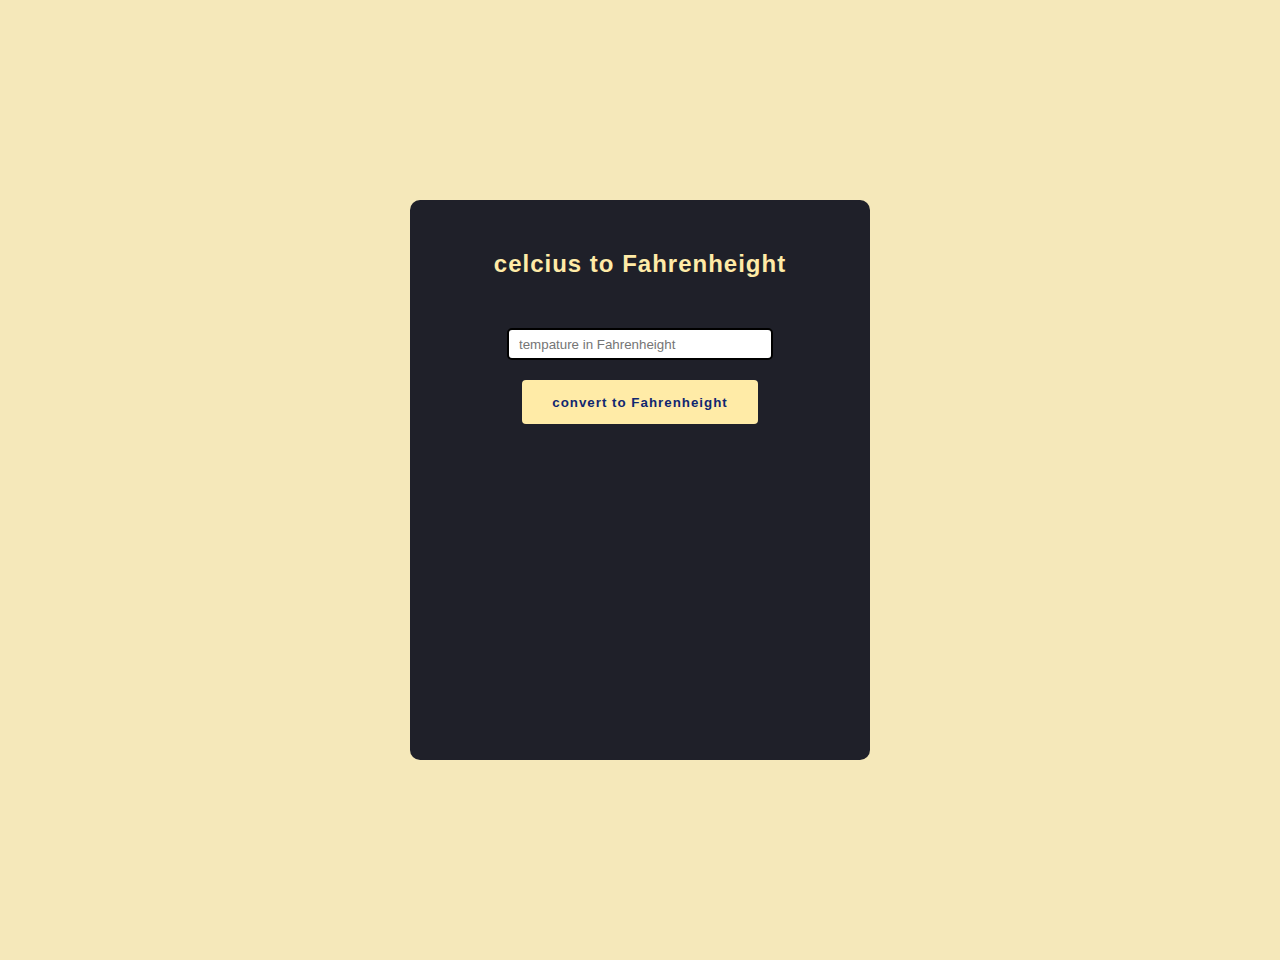
<file: Javascript/Celcius to Fahrenheight converter/index.html>
<!DOCTYPE html>
<html lang="en">
<head>
    <meta charset="UTF-8">
    <meta name="viewport" content="width=device-width, initial-scale=1.0">
    <title>Celsius to Fahrenheit</title>
    <link rel="stylesheet" href="style.css">
</head>
<body>
    <div id="wrapper">
        <h2>celcius to Fahrenheight</h2>
        <div class="inputdiv">
            <input type="text" id="input" placeholder="tempature in Fahrenheight">  
        </div>
        <div>
            <button type="submit" onclick="valueconvert()">convert to Fahrenheight</button>
        </div>
        <div id="result"></div>
    </div>
    <script src="script.js"></script>   
</body>
</html>
</file>
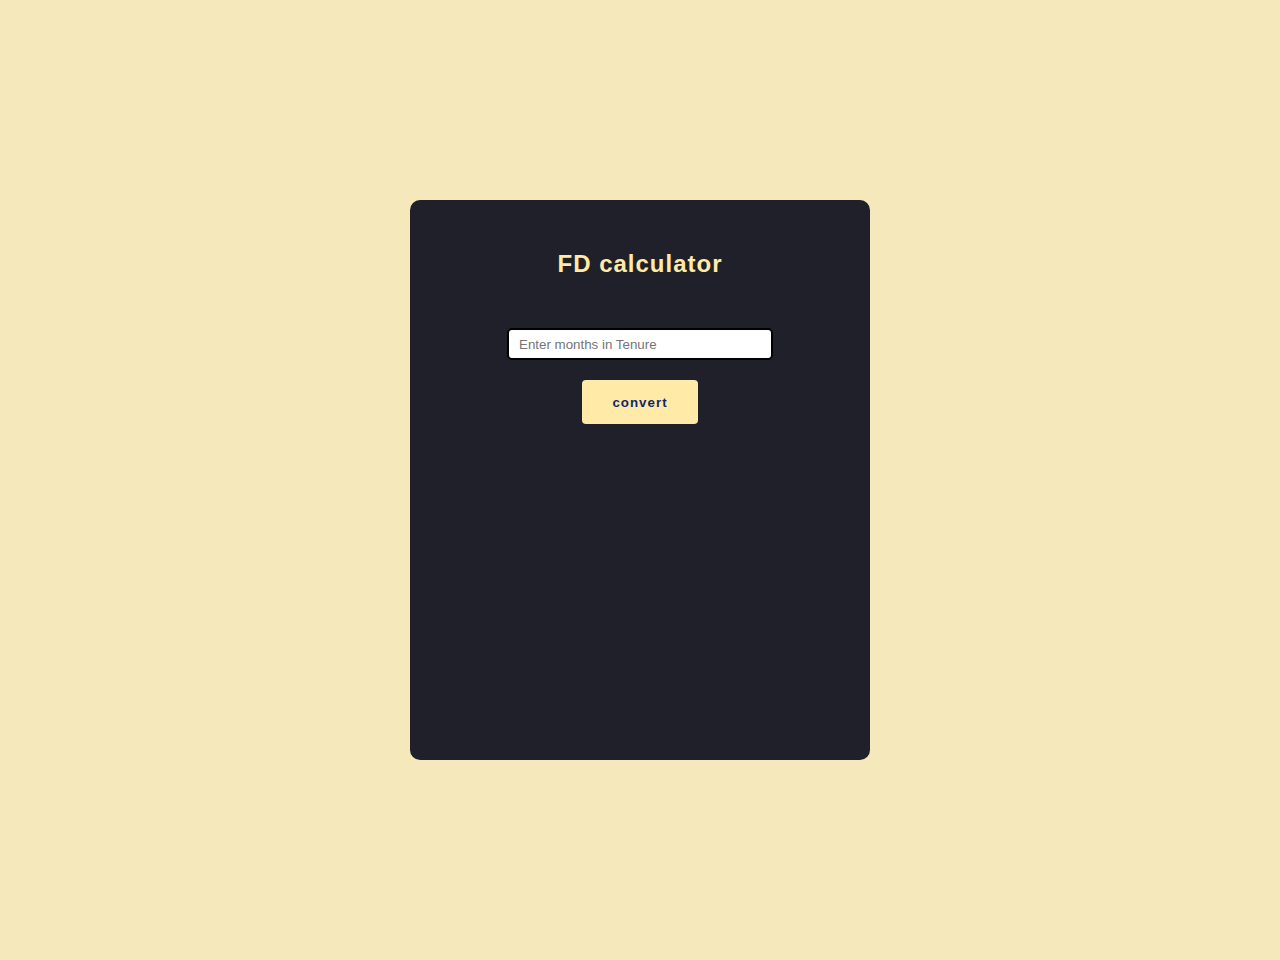
<file: Javascript/fd calculator/index.html>
<!DOCTYPE html>
<html lang="en">
<head>
    <meta charset="UTF-8">
    <meta name="viewport" content="width=device-width, initial-scale=1.0">
    <title>Fd calculator</title>
    <link rel="stylesheet" href="style.css">
</head>
<body>
    <div id="wrapper">
        <h2>FD calculator</h2>
        <div class="inputdiv">
            <input type="text" id="input" placeholder="Enter months in Tenure">  
        </div>
        <div>
            <button type="submit" onclick="fdconvert()">convert</button>
        </div>
        <div id="result"></div>
    </div>
    <script src="script.js"></script>   
</body>
</html>
</file>
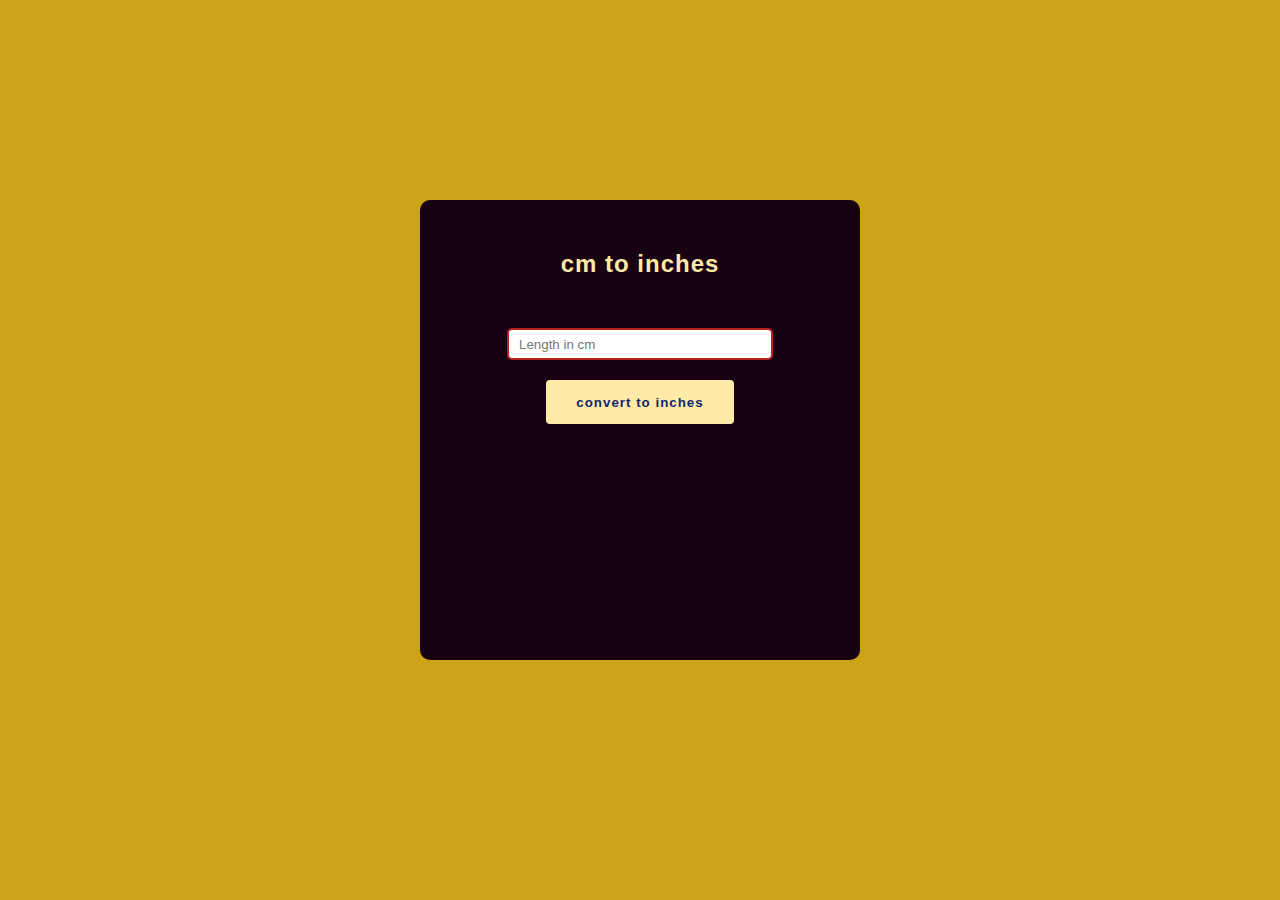
<file: Javascript/Length conventer/index.html>
<!DOCTYPE html>
<html lang="en">
<head>
    <meta charset="UTF-8">
    <meta name="viewport" content="width=device-width, initial-scale=1.0">
    <title>Length conventer</title>
    <link rel="stylesheet" href="style.css">
</head>
<body>
    <div id="wrapper">
        <h2>cm to inches</h2>
        <div class="inputdiv">
            <input type="text" id="input" placeholder="Length in cm">  
        </div>
        <div>
            <button type="submit" onclick="convert()">convert to inches</button>
        </div>
        <div id="result"></div>
    </div>
    <script src="script.js"></script>   
</body>
</html>
</file>
<file: Javascript/Celcius to Fahrenheight converter/style.css>
html,
body{
   margin: 0;
   font-family: 'Poppins', sans-serif;
   background-color:#f5e8ba;
}

#wrapper div,#wrapper h2{
    display:flex;
    justify-content: center;
    
}

h2{
    color:#ffeba7;
    letter-spacing: 1px;
}
input{
    border-radius: 5px;
    border: 2px solid black ;
    margin-top:30px;
    height:2em;
    width:250px;
    padding-left:10px;
}

input:active{
    border:none;
}
#wrapper{
    height:500px;
    width:400px;
    margin:200px auto;
    background-color:#1f2029;
    border-radius:10px;
    padding:30px;
}

button{
    margin-top:20px;
    background-color:#ffeba7;
    border-radius: 4px;
    height: 44px;
    font-weight: 600;
    padding: 0 30px;
    letter-spacing: 1px;
    border: none;
    color: #102770;
}

button:hover{
    cursor:pointer;
}
#result{
    color:white;
    margin-top:20px;
    font-size:32px;
}
</file>
<file: Javascript/fd calculator/style.css>
html,
body{
   margin: 0;
   font-family: 'Poppins', sans-serif;
   background-color:#f5e8ba;
}

#wrapper div,#wrapper h2{
    display:flex;
    justify-content: center;
    
}

h2{
    color:#ffeba7;
    letter-spacing: 1px;
}
input{
    border-radius: 5px;
    border: 2px solid black ;
    margin-top:30px;
    height:2em;
    width:250px;
    padding-left:10px;
}

input:active{
    border:none;
}
#wrapper{
    height:500px;
    width:400px;
    margin:200px auto;
    background-color:#1f2029;
    border-radius:10px;
    padding:30px;
}

button{
    margin-top:20px;
    background-color:#ffeba7;
    border-radius: 4px;
    height: 44px;
    font-weight: 600;
    padding: 0 30px;
    letter-spacing: 1px;
    border: none;
    color: #102770;
}

button:hover{
    cursor:pointer;
}
#result{
    color:white;
    margin-top:20px;
    font-size:32px;
}
</file>
<file: Javascript/Length conventer/style.css>
html,
body{
   margin: 0;
   font-family: 'Poppins', sans-serif;
   background-color:#caa316;
}

#wrapper div,#wrapper h2{
    display:flex;
    justify-content: center;
    
}

h2{
    color:#ffeba7;
    letter-spacing: 1px;
}
input{
    border-radius: 5px;
    border: 2px solid rgb(184, 31, 31) ;
    margin-top:30px;
    height:2em;
    width:250px;
    padding-left:10px;
}

input:active{
    border:none;
}
#wrapper{
    height:400px;
    width:380px;
    margin:200px auto;
    background-color:#180111;
    border-radius:10px;
    padding:30px;
}

button{
    margin-top:20px;
    background-color:#ffeba7;
    border-radius: 4px;
    height: 44px;
    font-weight: 600;
    padding: 0 30px;
    letter-spacing: 1px;
    border: none;
    color: #102770;
}

button:hover{
    cursor:pointer;
}
#result{
    color:white;
    margin-top:20px;
    font-size:32px;
}
</file>
